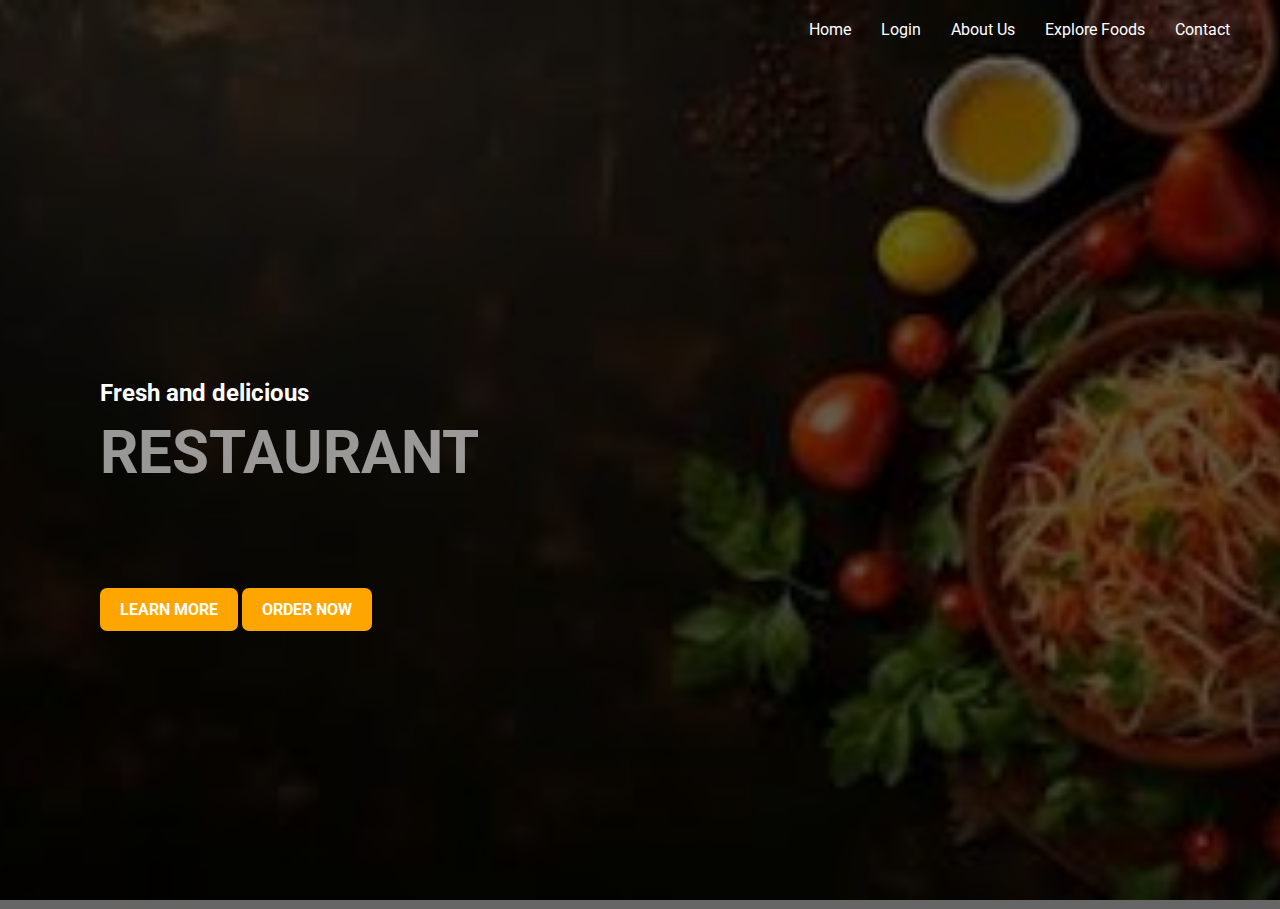
<file: index.html>
<!DOCTYPE html>
<html lang="en">
<head>
  <meta charset="UTF-8" />
  <meta name="viewport" content="width=device-width, initial-scale=1.0" />
  <title>Restaurant</title>
  <link rel="stylesheet" href="Home.css" />
  <link href="https://fonts.googleapis.com/css2?family=Playfair+Display:wght@600&family=Roboto&display=swap" rel="stylesheet">
  <script src="https://code.jquery.com/jquery-3.6.0.min.js"></script>
</head>
<body>
  <header>
    <nav class="navbar">
      <ul>
        <li><a href="index.html">Home</a></li>
        <li><a href="Login.html">Login</a></li>
        <li><a href="About Us.html">About Us</a></li>
        <li><a href="Explore Foods.html">Explore Foods</a></li>
        <li><a href="Contacts Us.html">Contact</a></li>
      </ul>
    </nav>
  </header>

  
  <section class="hero">
    <div class="hero-text">
      <h2><span class="highlight">Fresh and delicious</span></h2>
      <h1>RESTAURANT</h1>
      <p>Welcome to FUN TO FOOD Delicious Restaurant. The food here is fresh and delicious, and the price is favorable. You are welcome to taste it.</p>
      <a href="About Us.html" class="btn">LEARN MORE</a>
      <a href="Explore Foods.html" class="btn">ORDER NOW</a>
      
    </div>
  </section>
  <script>
  $(document).ready(function() {
    $('nav a[href^="#index.html"]').on('click', function(e) {
    e.preventDefault();
    const target = $($.attr(this, 'href'));
    if (target.length) {
      $('html, body').animate({ scrollTop: target.offset().top - 60 }, 800);
    }
  });

  // 2. Animate hero text on load
  $('.hero-text h2, .hero-text h1, .hero-text p').css({ opacity: 0, transform: 'translateY(30px)' })
    .each(function(i) {
      $(this).delay(400 * i).animate({ opacity: 1, transform: 'translateY(0)' }, 600);
    });

  // 3. Button hover style toggle
 /* $('.btn').hover(
    function() { $(this).css({ background: '#d39121', color: '#fff' }); },
    function() { $(this).css({ background: '', color: '' }); }
  );*/

  // 4. Navbar background toggle on scroll
  $(window).on('scroll', function() {
    if ($(this).scrollTop() > 100) {
      $('.navbar').addClass('scrolled');
    } else {
      $('.navbar').removeClass('scrolled');
    }
  });
});
</script>


<script src="https://cdn.jsdelivr.net/npm/bootstrap@5.3.7/dist/js/bootstrap.bundle.min.js" integrity="sha384-ndDqU0Gzau9qJ1lfW4pNLlhNTkCfHzAVBReH9diLvGRem5+R9g2FzA8ZGN954O5Q" crossorigin="anonymous"></script>
</body>
</html>
</file>
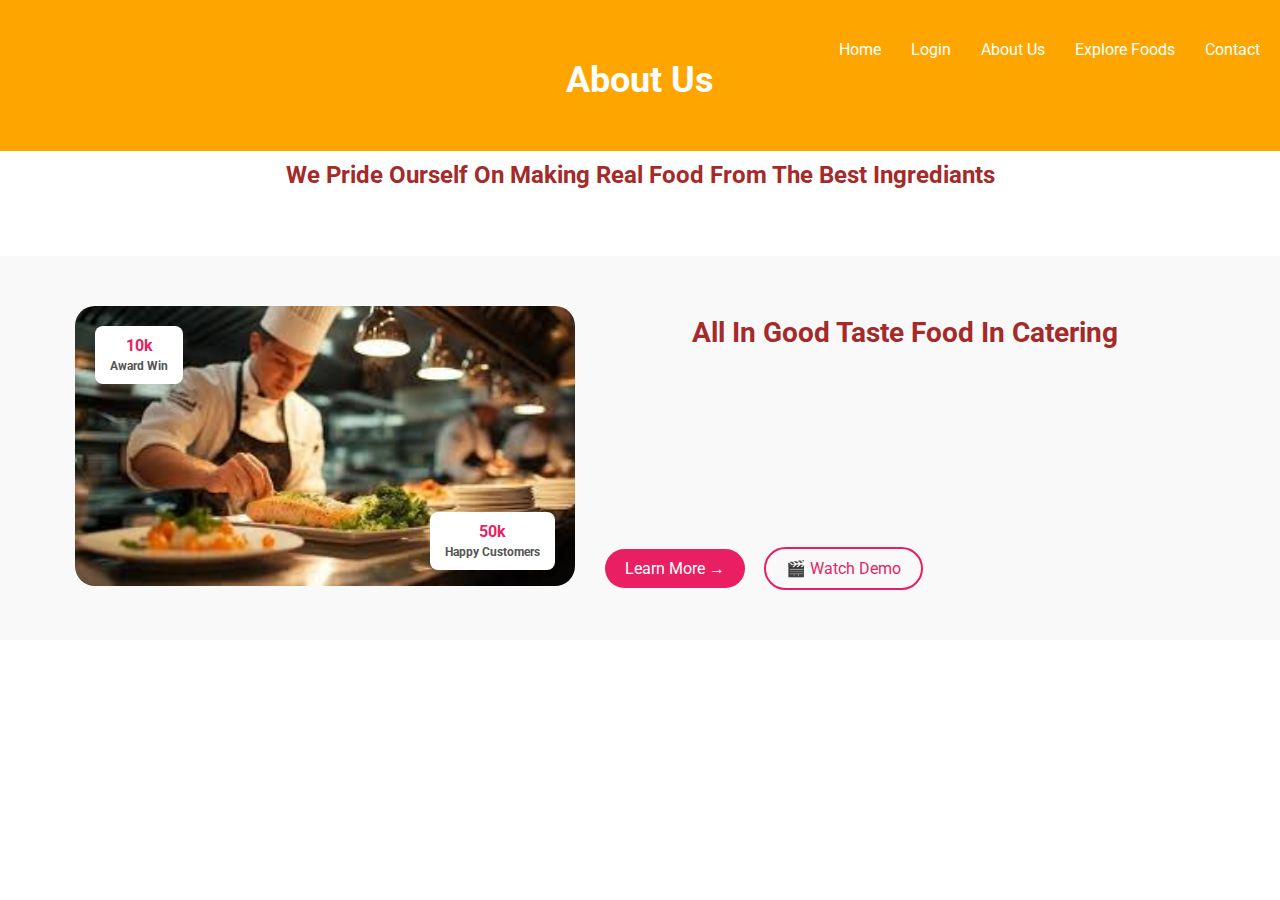
<file: About Us.html>
<!DOCTYPE html>
<html lang="en">
<head>
  <meta charset="UTF-8" />
  <meta name="viewport" content="width=device-width, initial-scale=1.0"/>
  <title>About Us</title>
  <link rel="stylesheet" href="About .css" />
  <link href="https://fonts.googleapis.com/css2?family=Roboto:wght@400;700&display=swap" rel="stylesheet"/>
</head>
<body>

   <section class="about-header">
    <nav class="navbar">
      <ul>
        <li><a href="index.html">Home</a></li>
        <li><a href="Login.html">Login</a></li>
        <li><a href="About Us.html">About Us</a></li>
        <li><a href="Explore Foods.html">Explore Foods</a></li>
        <li><a href="Contacts Us.html">Contact</a></li>
      </ul>
    </nav>
    <h1>About Us</h1>
    </section>
    
  
  <h2>We Pride Ourself On Making Real Food From The Best Ingrediants</h2>
        <p>At our restaurant, we believe that great food begins with great ingredients. That’s why we source only the freshest vegetables, the highest-quality meats, and authentic spices to create every dish. Our chefs are dedicated to preparing meals with love, care, and precision. We never use artificial additives or preservatives—just real, wholesome flavors you can taste in every bite.</p>
        

  <section class="about-content">
    <div class="image-container">
      <img src="about img.jpg" alt="Food Plate" />
      <div class="badge top-left">10k <br><span>Award Win</span></div>
      <div class="badge bottom-right">50k <br><span>Happy Customers</span></div>
    </div>

    

    <div class="text-container">
      <h2>All In Good Taste Food In Catering</h2>
      <p>From elegant events to casual gatherings, we provide catering that’s memorable and delicious. Whether it’s a wedding, corporate function, or birthday celebration, we make sure every bite leaves an impression.</p>
      <p>Awesome site on the top advertising & Courses website business online includes assembling site on the site consectetur adipiscing elit.</p>
      <div class="buttons">
        <a href="Explore Foods.html" class="btn learn">Learn More →</a>
        <a href="https://www.youtube.com/watch?v=LQYM-cWmHG0" class="btn demo">🎬 Watch Demo</a>
      </div>
    </div>
  </section>


<script src="https://cdn.jsdelivr.net/npm/bootstrap@5.3.7/dist/js/bootstrap.bundle.min.js" integrity="sha384-ndDqU0Gzau9qJ1lfW4pNLlhNTkCfHzAVBReH9diLvGRem5+R9g2FzA8ZGN954O5Q" crossorigin="anonymous"></script>
</body>  
</html>
</file>
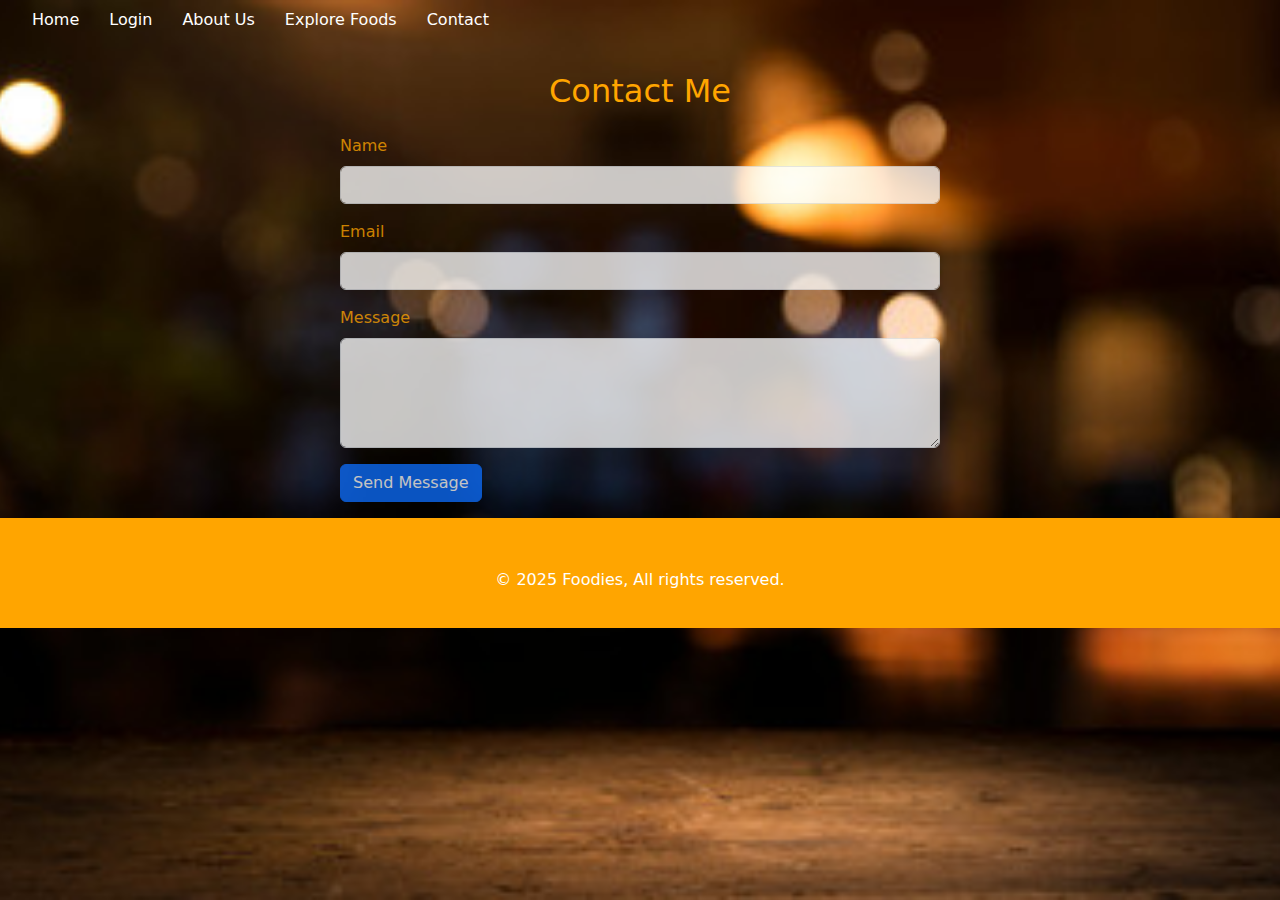
<file: Contacts Us.html>
<!DOCTYPE html>
<html lang="en">
<head>
  <meta charset="UTF-8" />
  <meta name="viewport" content="width=device-width, initial-scale=1.0" />
  <title>Contacts Us</title>
  <link rel="stylesheet" href="Contacts.css" />
  <link href="https://cdn.jsdelivr.net/npm/bootstrap@5.3.7/dist/css/bootstrap.min.css" rel="stylesheet" />
  
  <!-- jQuery CDN -->
  <script src="https://code.jquery.com/jquery-3.7.1.min.js"></script>
</head>
<body>

  <header>
    <nav class="navbar">
      <ul>
        <li><a href="index.html">Home</a></li>
        <li><a href="Login.html">Login</a></li>
        <li><a href="About Us.html">About Us</a></li>
        <li><a href="Explore Foods.html">Explore Foods</a></li>
        <li><a href="Contacts Us.html">Contact</a></li>
      </ul>
    </nav>
  </header>

  <section id="Contact" class="py-3">
    <div class="container">
      <h2 class="text-center mb-4">Contact Me</h2>
      <form id="contactForm" class="mx-auto" style="max-width: 600px;">
        <div class="mb-3">
          <label for="name" class="form-label">Name</label>
          <input type="text" class="form-control" id="name" required />
        </div>
        <div class="mb-3">
          <label for="email" class="form-label">Email</label>
          <input type="email" class="form-control" id="email" required />
        </div>
        <div class="mb-3">
          <label for="message" class="form-label">Message</label>
          <textarea class="form-control" id="message" rows="4" required></textarea>
        </div>
        <button type="submit" class="btn btn-primary">Send Message</button>
        <p id="responseMessage" class="mt-3 text-success fw-bold text-center" style="display: none;">Message Sent Successfully!</p>
      </form>
    </div>
  </section>

  <footer class="text-center">
    <p>&copy; 2025 Foodies, All rights reserved.</p>
  </footer>

  <!-- Bootstrap JS -->
  <script src="https://cdn.jsdelivr.net/npm/bootstrap@5.3.7/dist/js/bootstrap.bundle.min.js"></script>

  <!-- jQuery + Custom JS -->
  <script>
  $(document).ready(function () {

    // Fade in form animation
    $('#contactForm').hide().fadeIn(1000);

    // Form submit event
    $('#contactForm').on('submit', function (e) {
      e.preventDefault(); // Stop default form submission

      const name = $('#name').val().trim();
      const email = $('#email').val().trim();
      const message = $('#message').val().trim();

      // Email pattern for basic validation
      const emailPattern = /^[^\s@]+@[^\s@]+\.[^\s@]+$/;

      // Validation checks
      if (name.length < 3) {
        alert("Please enter a name with at least 3 characters.");
        return;
      }

      if (!emailPattern.test(email)) {
        alert("Please enter a valid email address (example@example.com).");
        return;
      }

      if (message === "") {
        alert("Please enter your message.");
        return;
      }

      // If all validations pass
      $('#responseMessage').fadeIn().delay(2000).fadeOut();
      $('#contactForm')[0].reset();
    });

    // Smooth scrolling for anchor links
    $("a").on('click', function (e) {
      if (this.hash !== "") {
        e.preventDefault();
        const hash = this.hash;
        $('html, body').animate({
          scrollTop: $(hash).offset()?.top
        }, 800);
      }
    });
  });
</script>

</body>
</html>
</file>
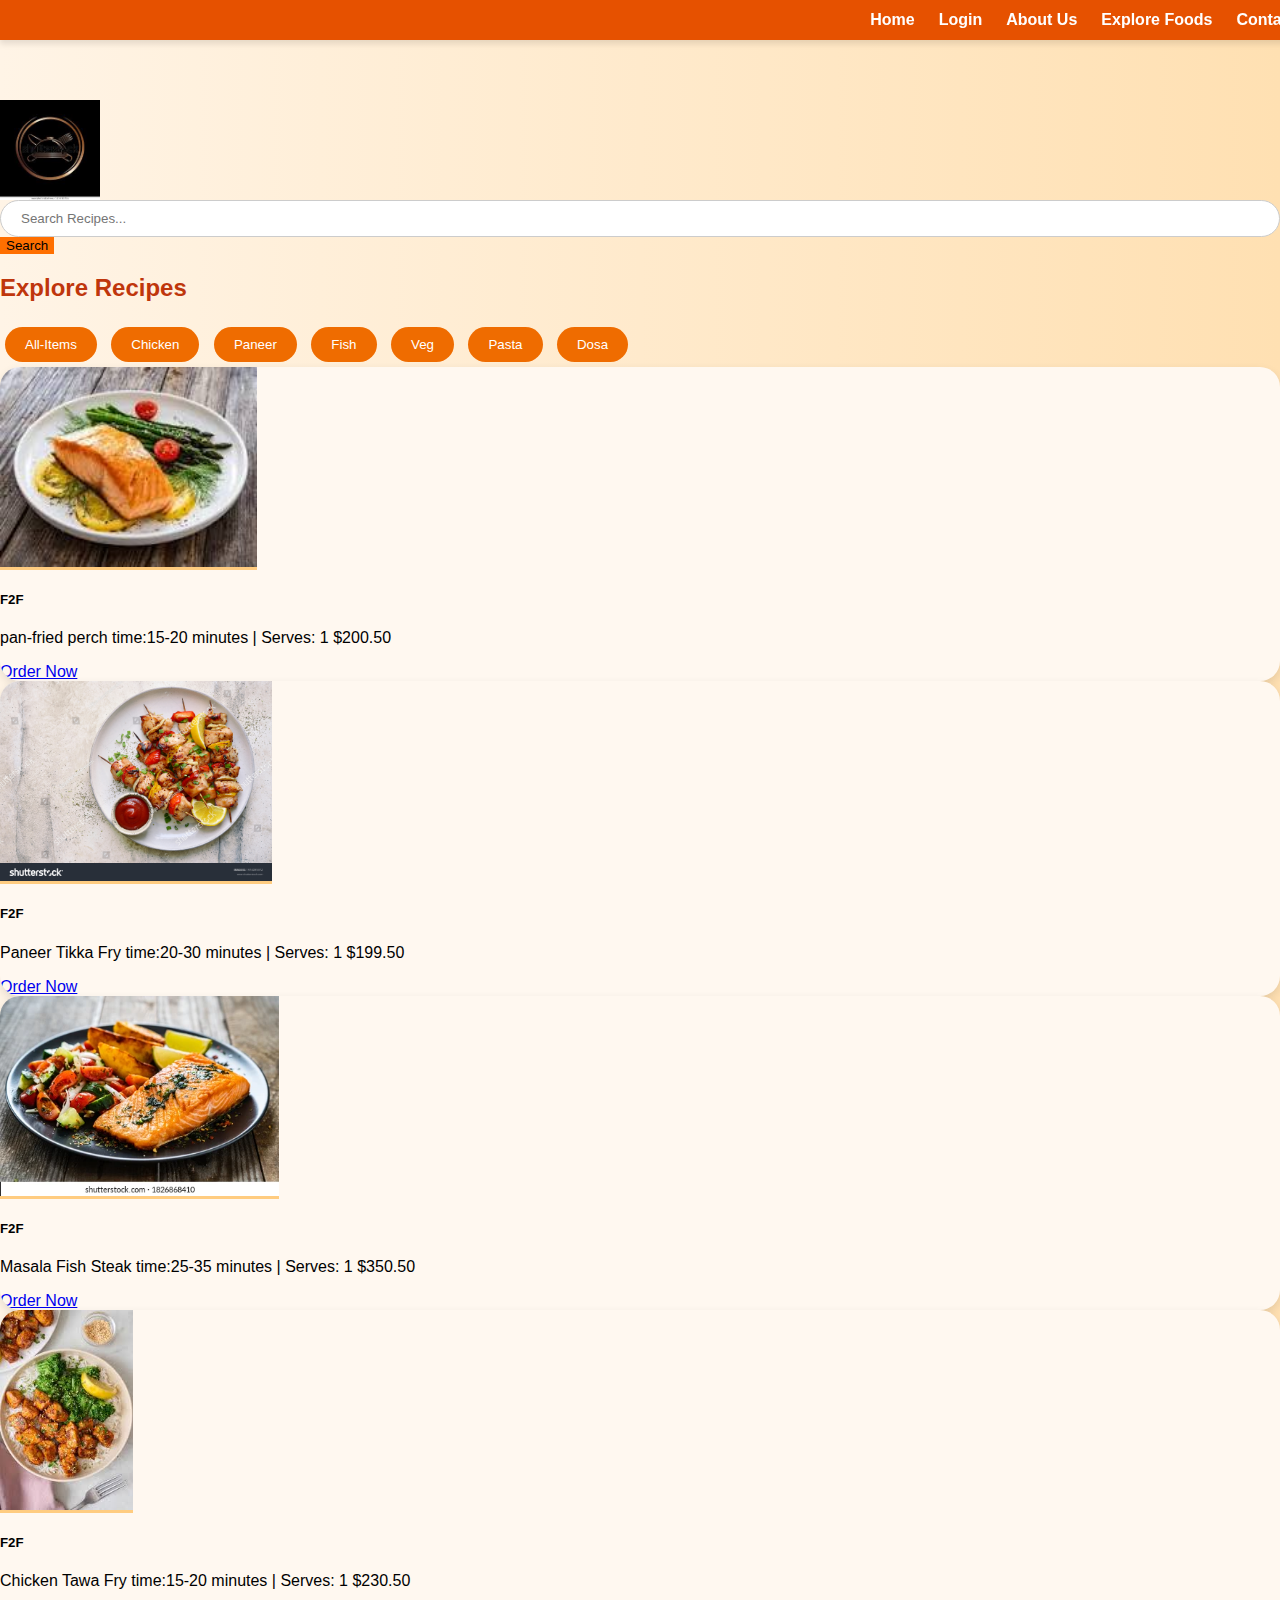
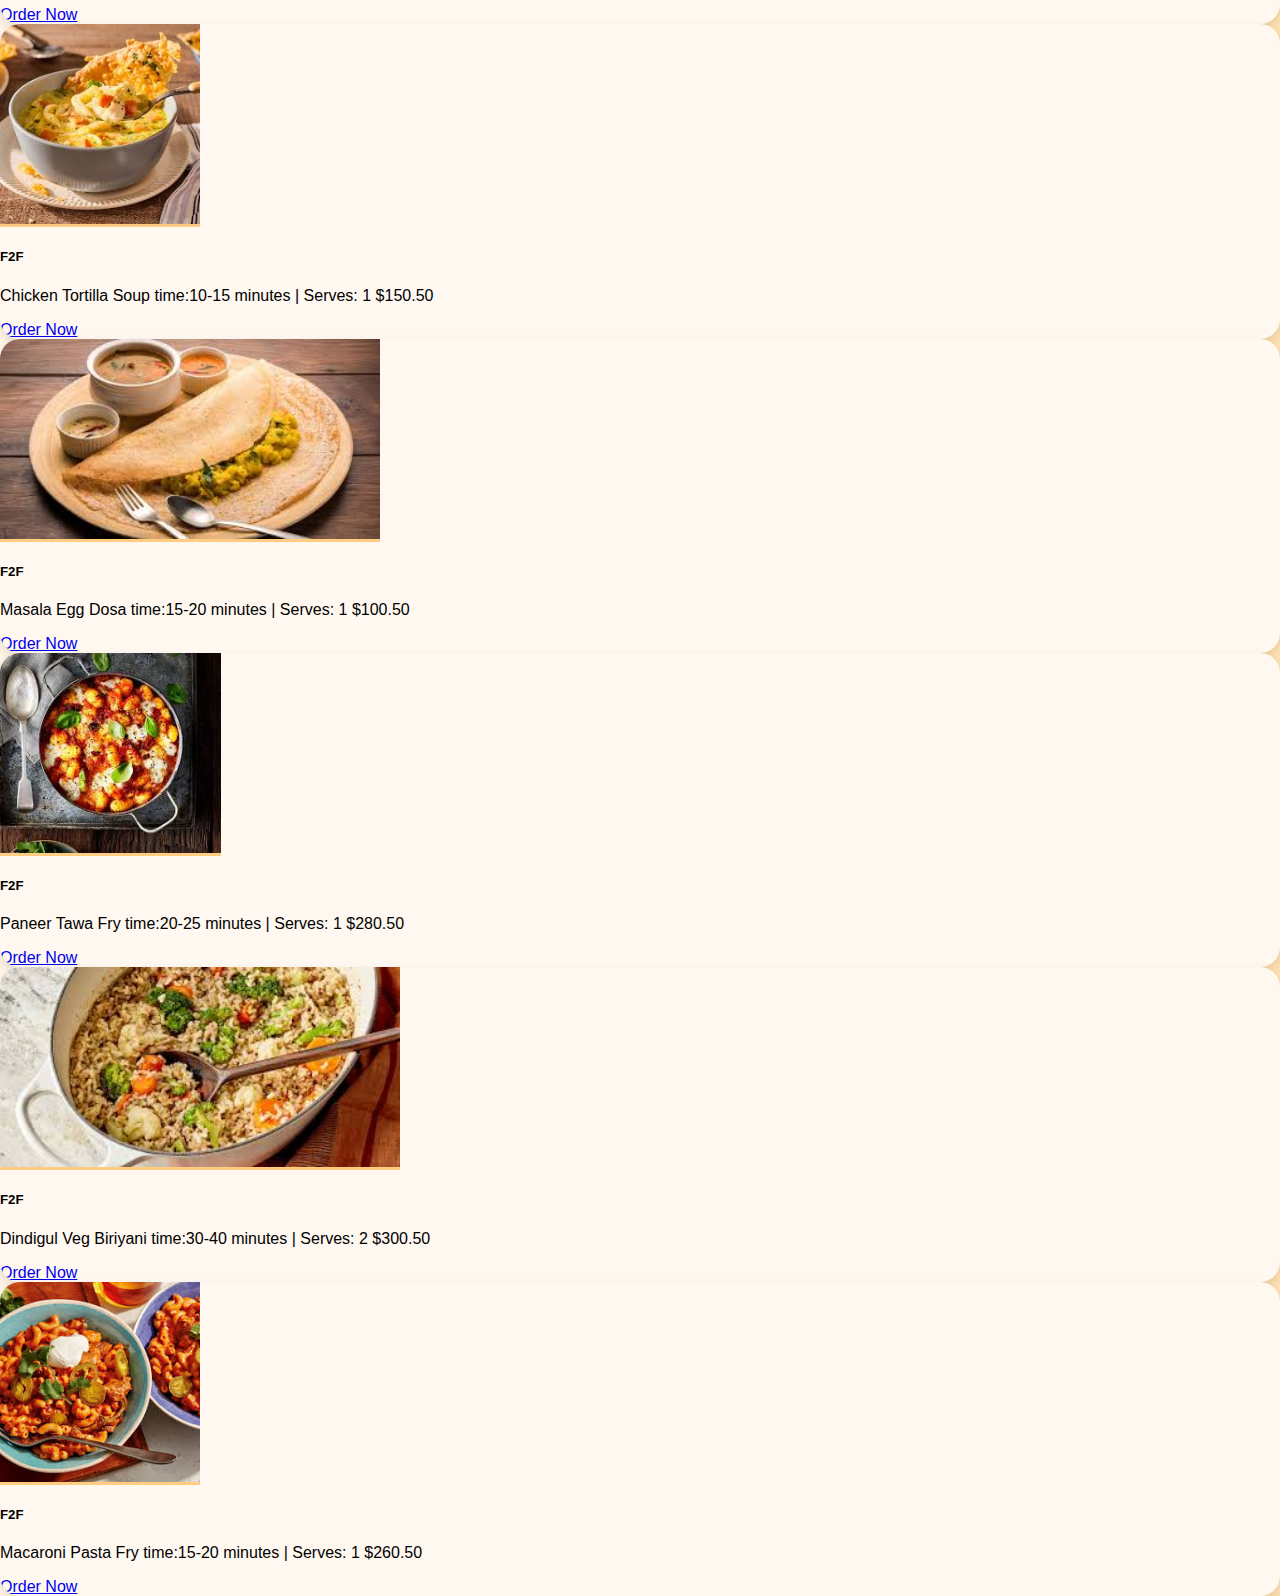
<file: Explore Foods.html>
<html lang="en">
<head>
    <meta charset="UTF-8">
    <meta name="viewport" content="width=device-width, initial-scale=1.0">
    <title>Food Items</title>
    <link rel="stylesheet" href="foods.css">
    <link href="https://cdn.jsdelivr.net/npm/bootstrap@5.3.7/dist/css/bootstrap.min.css" rel="stylesheet" integrity="sha384-LN+7fdVzj6u52u30Kp6M/trliBMCMKTyK833zpbD+pXdCLuTusPj697FH4R/5mcr" crossorigin="anonymous">
</head>
</head>
<body>

<header>
  <nav class="navbar">
    <ul>
      <li><a href="index.html">Home</a></li>
      <li><a href="Login.html">Login</a></li>
      <li><a href="About Us.html">About Us</a></li>
      <li><a href="Explore Foods.html">Explore Foods</a></li>
      <li><a href="Contacts Us.html">Contact</a></li>
    </ul>
  </nav>
</header>

<div class="container py-3 d-flex justify-content-between align-items-center">
  <img src="food logo.jpg" alt="Logo" width="100" height="100">
  <input type="text" id="searchInput" class="search-bar mx-3" placeholder="Search Recipes...">
  <button class="btn btn-primary nav-btn" onclick="searchRecipes()">Search</button>
</div>

<div class="text-center mt-4">
  <h2>Explore Recipes</h2>
</div>

<div class="container text-center mb-4">
  <button class="tab-btn" onclick="filterItems('all')">All-Items</button>
  <button class="tab-btn" onclick="filterItems('chicken')">Chicken</button>
  <button class="tab-btn" onclick="filterItems('paneer')">Paneer</button>
  <button class="tab-btn" onclick="filterItems('fish')">Fish</button>
  <button class="tab-btn" onclick="filterItems('veg')">Veg</button>
  <button class="tab-btn" onclick="filterItems('pasta')">Pasta</button>
  <button class="tab-btn" onclick="filterItems('dosa')">Dosa</button>

</div>

<div class="container">
  <div class="row g-4" id="cardContainer">
    <!-- REPEATABLE CARD COMPONENT -->
    <div class="col-md-4" data-name="pan-fried perch" data-category="fish">
      <div class="card">
        <img src="food 1.jpg" class="card-img-top" alt="Pan-fried perch">
        <div class="card-body">
          <h5 class="card-title">F2F</h5>
          <p class="card-text">pan-fried perch time:15-20 minutes | Serves: 1 $200.50</p>
          <a href="fish food.html" class="btn btn-primary">Order Now</a>
        </div>
      </div>
    </div>

    <div class="col-md-4" data-name="Paneer Tikka Fry" data-category="paneer">
      <div class="card">
        <img src="food2.jpg" class="card-img-top" alt="Paneer Tikka Fry">
        <div class="card-body">
          <h5 class="card-title">F2F</h5>
          <p class="card-text">Paneer Tikka Fry time:20-30 minutes | Serves: 1 $199.50</p>
          <a href="paneer.html" class="btn btn-primary">Order Now</a>
        </div>
      </div>
    </div>

    <div class="col-md-4" data-name="Masala Fish Steak" data-category="fish">
      <div class="card">
        <img src="food3.webp" class="card-img-top" alt="Masala Fish Steak">
        <div class="card-body">
          <h5 class="card-title">F2F</h5>
          <p class="card-text">Masala Fish Steak time:25-35 minutes | Serves: 1 $350.50</p>
          <a href="Masala Fish.html" class="btn btn-primary">Order Now</a>
        </div>
      </div>
    </div>

    <div class="col-md-4" data-name="Chicken Tawa Fry" data-category="chicken">
      <div class="card">
        <img src="food5.jpg" class="card-img-top" alt="Chicken Tawa Fry">
        <div class="card-body">
          <h5 class="card-title">F2F</h5>
          <p class="card-text">Chicken Tawa Fry time:15-20 minutes | Serves: 1 $230.50</p>
          <a href="#" class="btn btn-primary">Order Now</a>
        </div>
      </div>
    </div>

    <div class="col-md-4" data-name="Chicken Tortilla Soup" data-category="chicken">
      <div class="card">
        <img src="food7.jpg" class="card-img-top" alt="Chicken Tortilla Soup">
        <div class="card-body">
          <h5 class="card-title">F2F</h5>
          <p class="card-text">Chicken Tortilla Soup time:10-15 minutes | Serves: 1 $150.50</p>
          <a href="#" class="btn btn-primary">Order Now</a>
        </div>
      </div>
    </div>

    <div class="col-md-4" data-name="Masala Egg Dosa" data-category="dosa">
      <div class="card">
        <img src="food6.jpg" class="card-img-top" alt="Masala Egg Dosa">
        <div class="card-body">
          <h5 class="card-title">F2F</h5>
          <p class="card-text">Masala Egg Dosa time:15-20 minutes | Serves: 1 $100.50</p>
          <a href="#" class="btn btn-primary">Order Now</a>
        </div>
      </div>
    </div>

    <div class="col-md-4" data-name="Paneer Tawa Fry" data-category="paneer">
      <div class="card">
        <img src="food4.jpg" class="card-img-top" alt="Paneer Tawa Fry">
        <div class="card-body">
          <h5 class="card-title">F2F</h5>
          <p class="card-text">Paneer Tawa Fry time:20-25 minutes | Serves: 1 $280.50</p>
          <a href="#" class="btn btn-primary">Order Now</a>
        </div>
      </div>
    </div>

    <div class="col-md-4" data-name="Dindigul veg Biriyani" data-category="veg">
      <div class="card">
        <img src="food8.jpg" class="card-img-top" alt="Dindigul veg Biriyani">
        <div class="card-body">
          <h5 class="card-title">F2F</h5>
          <p class="card-text">Dindigul Veg Biriyani time:30-40 minutes | Serves: 2 $300.50</p>
          <a href="#" class="btn btn-primary">Order Now</a>
        </div>
      </div>
    </div>

    <div class="col-md-4" data-name="Macaroni Pasta Fry" data-category="pasta">
      <div class="card">
        <img src="food9.jpg" class="card-img-top" alt="Macaroni Pasta Fry">
        <div class="card-body">
          <h5 class="card-title">F2F</h5>
          <p class="card-text">Macaroni Pasta Fry time:15-20 minutes | Serves: 1 $260.50</p>
          <a href="#" class="btn btn-primary">Order Now</a>
        </div>
      </div>
    </div>
  </div>
</div>

<!-- Scripts -->
<script>
  function searchRecipes() {
    const value = document.getElementById("searchInput").value.toLowerCase();
    const cards = document.querySelectorAll("#cardContainer .col-md-4");
    cards.forEach(card => {
      const name = card.getAttribute("data-name").toLowerCase();
      card.style.display = name.includes(value) ? "block" : "none";
    });
  }

  function filterItems(category) {
    const cards = document.querySelectorAll("#cardContainer .col-md-4");
    cards.forEach(card => {
      const cat = card.getAttribute("data-category").toLowerCase();
      card.style.display = category === 'all' || cat === category ? "block" : "none";
    });
  }
</script>

<script src="https://cdn.jsdelivr.net/npm/bootstrap@5.3.7/dist/js/bootstrap.bundle.min.js"></script>
</body>
</html>
</file>
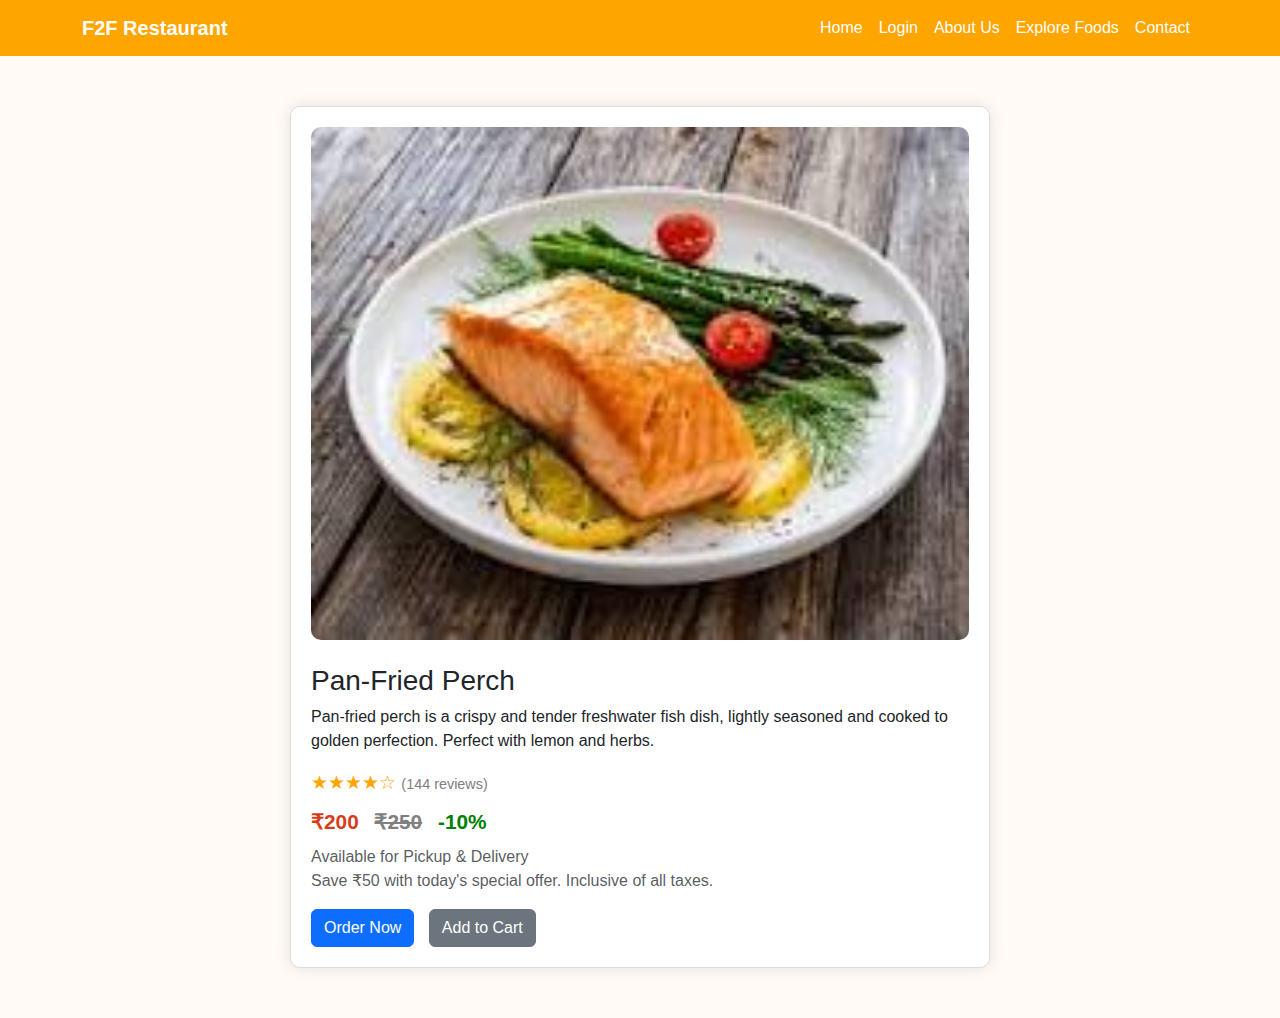
<file: fish food.html>
<!DOCTYPE html>
<html lang="en">
<head>
  <meta charset="UTF-8">
  <meta name="viewport" content="width=device-width, initial-scale=1.0">
  <title>Pan-Fried Perch</title>
  <link href="https://cdn.jsdelivr.net/npm/bootstrap@5.3.3/dist/css/bootstrap.min.css" rel="stylesheet">
  <style>
    body {
      font-family: Arial, sans-serif;
      background-color: #fffaf5;
    }

    .navbar {
      background-color: orange;
    }

    .navbar-nav .nav-link {
      color: white !important;
      font-weight: 500;
    }

    .navbar-toggler {
      border-color: white;
    }

    .navbar-toggler-icon {
      background-color: white;
      border-radius: 2px;
    }

    .food-card {
      max-width: 700px;
      margin: 50px auto;
      border: 1px solid #ddd;
      padding: 20px;
      border-radius: 10px;
      box-shadow: 0 0 15px rgba(0,0,0,0.1);
      background: white;
      transition: transform 0.3s ease, box-shadow 0.3s ease;
    }

    .food-card:hover {
      transform: scale(1.02);
      box-shadow: 0 5px 25px rgba(0,0,0,0.15);
    }

    .food-image {
      width: 100%;
      height: auto;
      border-radius: 10px;
    }

    .price {
      font-size: 1.3rem;
      color: #d63c20;
      font-weight: bold;
    }

    .old-price {
      text-decoration: line-through;
      color: grey;
      margin-left: 10px;
    }

    .discount {
      color: green;
      font-weight: bold;
      margin-left: 10px;
    }

    .star-rating {
      color: orange;
      font-size: 1.2rem;
    }

    .review-count {
      color: gray;
      font-size: 0.9rem;
    }

    .btn {
      margin-right: 10px;
    }

    .btn-primary:hover {
      background-color: red;
      color: black;
      border: none;
    }
  </style>
</head>
<body>

  <!-- Navbar -->
  <nav class="navbar navbar-expand-lg">
    <div class="container">
      <a class="navbar-brand text-white fw-bold" href="#">F2F Restaurant</a>
      <button class="navbar-toggler" type="button" data-bs-toggle="collapse" data-bs-target="#navbarNav">
        <span class="navbar-toggler-icon"></span>
      </button>
      <div class="collapse navbar-collapse" id="navbarNav">
        <ul class="navbar-nav ms-auto">
          <li class="nav-item"><a class="nav-link" href="index.html">Home</a></li>
          <li class="nav-item"><a class="nav-link" href="Login.html">Login</a></li>
          <li class="nav-item"><a class="nav-link" href="About Us.html">About Us</a></li>
          <li class="nav-item"><a class="nav-link" href="Explore Foods.html">Explore Foods</a></li>
          <li class="nav-item"><a class="nav-link" href="Contacts Us.html">Contact</a></li>
        </ul>
      </div>
    </div>
  </nav>

  <!-- Food Card -->
  <div class="container food-card">
    <img src="food 1.jpg" alt="Pan-Fried Perch" class="food-image">

    <h3 class="mt-4">Pan-Fried Perch</h3>
    <p>Pan-fried perch is a crispy and tender freshwater fish dish, lightly seasoned and cooked to golden perfection. Perfect with lemon and herbs.</p>

    <div class="star-rating">
      ★★★★☆ <span class="review-count">(144 reviews)</span>
    </div>

    <div class="price mt-2">
      ₹200 
      <span class="old-price">₹250</span>
      <span class="discount">-10%</span>
    </div>

    <p class="mt-2 mb-3 text-muted">
      Available for Pickup & Delivery<br>
      Save ₹50 with today's special offer. Inclusive of all taxes.
    </p>

    <button type="button" class="btn btn-primary">Order Now</button>
    <button type="button" class="btn btn-secondary">Add to Cart</button>
  </div>

  <!-- Scripts -->
  <script src="https://code.jquery.com/jquery-3.6.0.min.js"></script>
  <script src="https://cdn.jsdelivr.net/npm/bootstrap@5.3.3/dist/js/bootstrap.bundle.min.js"></script>
  <script>
    $(document).ready(function(){
      $('.btn-primary').on('click', function(){
        alert('Your order has been placed! Thank you for choosing F2F Restaurant.');
      });
      $('.btn-secondary').on('click', function(){
        alert('Item added to your cart!');
      });
    });
  </script>

</body>
</html>
</file>
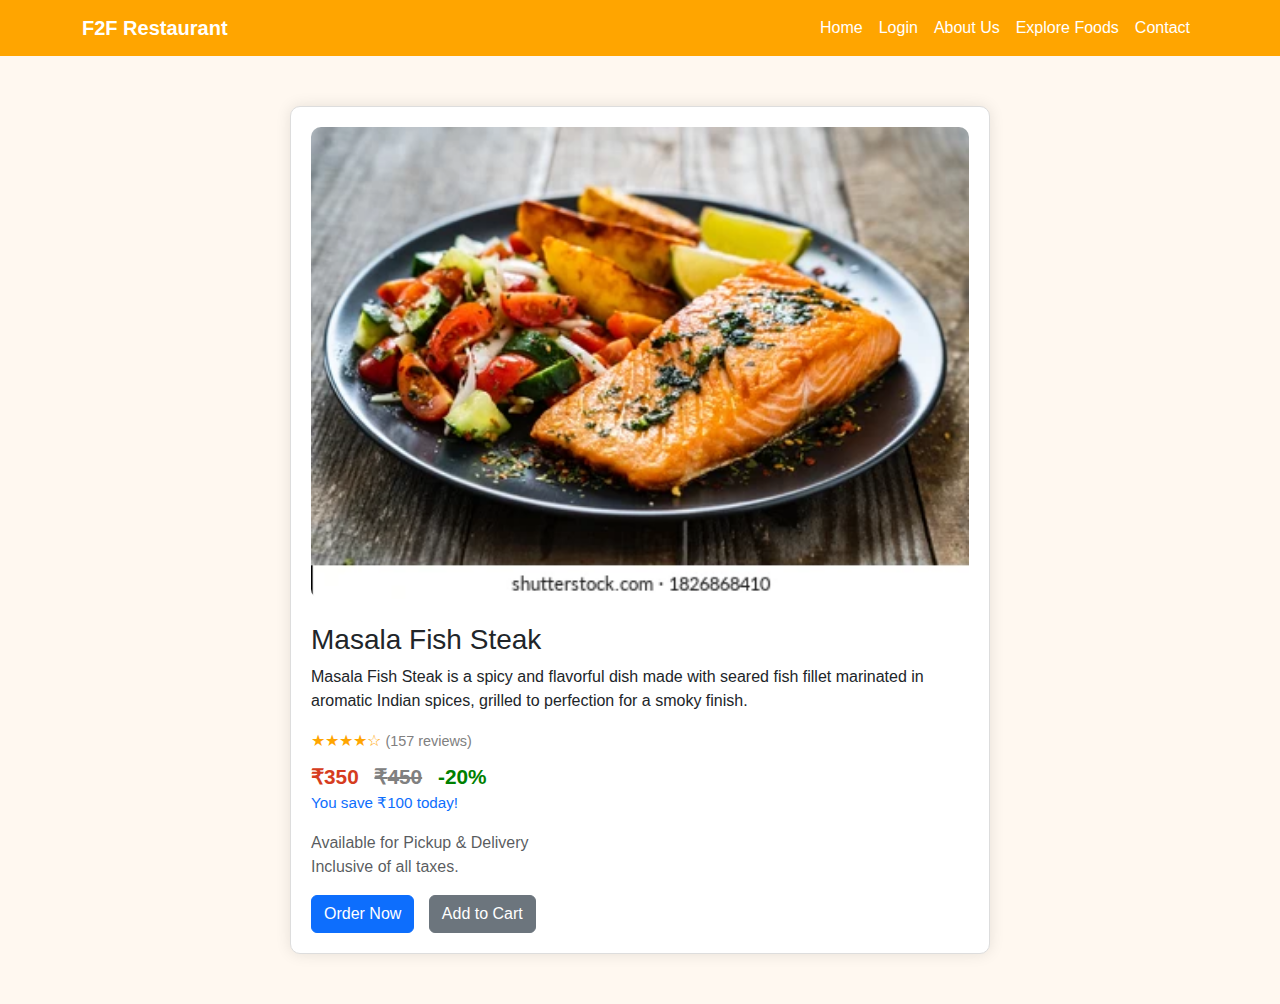
<file: Masala Fish.html>
<!DOCTYPE html>
<html lang="en">
<head>
  <meta charset="UTF-8">
  <title>Masala Fish</title>
  <link href="https://cdn.jsdelivr.net/npm/bootstrap@5.3.3/dist/css/bootstrap.min.css" rel="stylesheet">
  <style>
    body {
      font-family: Arial, sans-serif;
      background-color: #fff8f0;
    }

    .navbar {
      background-color: orange;
    }

    .navbar-nav .nav-link {
      color: white !important;
      font-weight: 500;
    }

    .food-card {
      max-width: 700px;
      margin: 50px auto;
      border: 1px solid #ddd;
      padding: 20px;
      border-radius: 10px;
      background-color: white;
      box-shadow: 0 0 15px rgba(0,0,0,0.1);
      transition: transform 0.3s ease, box-shadow 0.3s ease;
    }
    .food-card:hover {
      transform: translateY(-5px);
      box-shadow: 0 4px 20px rgba(0,0,0,0.15);
    }

    .food-image {
      width: 100%;
      height: auto;
      border-radius: 10px;
    }

    .price {
      font-size: 1.3rem;
      color: #d63c20;
      font-weight: bold;
    }

    .old-price {
      text-decoration: line-through;
      color: grey;
      margin-left: 10px;
    }

    .discount {
      color: green;
      font-weight: bold;
      margin-left: 10px;
    }

    .star-rating {
      color: orange;
      font-size: 1rem;
    }

    .review-count {
      color: gray;
      font-size: 0.9rem;
    }

    .btn {
      margin-right: 10px;
      transition: background-color 0.3s ease, color 0.3s ease;
    }
    .btn:hover {
      background-color: red;
      color: white;
    }

    .savings {
      font-size: 0.95rem;
      color: #0d6efd;
      font-weight: 500;
    }
  </style>
</head>
<body>

  <!-- Navbar -->
  <nav class="navbar navbar-expand-lg">
    <div class="container">
      <a class="navbar-brand text-white fw-bold" href="#">F2F Restaurant</a>
      <button class="navbar-toggler bg-light" type="button" data-bs-toggle="collapse" data-bs-target="#navbarNav">
        <span class="navbar-toggler-icon"></span>
      </button>
      <div class="collapse navbar-collapse" id="navbarNav">
        <ul class="navbar-nav ms-auto">
          <li class="nav-item"><a class="nav-link" href="index.html">Home</a></li>
          <li class="nav-item"><a class="nav-link" href="Login.html">Login</a></li>
          <li class="nav-item"><a class="nav-link" href="About Us.html">About Us</a></li>
          <li class="nav-item"><a class="nav-link" href="Explore Foods.html">Explore Foods</a></li>
          <li class="nav-item"><a class="nav-link" href="Contacts Us.html">Contact</a></li>
        </ul>
      </div>
    </div>
  </nav>

  <!-- Food Card -->
  <div class="container food-card">
    <img src="food3.webp" alt="Masala Fish Steak" class="food-image">

    <h3 class="mt-4">Masala Fish Steak</h3>
    <p>Masala Fish Steak is a spicy and flavorful dish made with seared fish fillet marinated in aromatic Indian spices, grilled to perfection for a smoky finish.</p>

    <div class="star-rating">
      ★★★★☆ <span class="review-count">(157 reviews)</span>
    </div>

    <div class="price mt-2">
      ₹<span id="newPrice">350</span>
      <span class="old-price">₹<span id="oldPrice">450</span></span>
      <span class="discount">-20%</span>
    </div>
    <p class="savings" id="savingsText"></p>

    <p class="mt-2 mb-3 text-muted">
      Available for Pickup & Delivery<br>
      Inclusive of all taxes.
    </p>

    <button type="button" class="btn btn-primary">Order Now</button>
    <button type="button" class="btn btn-secondary">Add to Cart</button>
  </div>

  <script src="https://code.jquery.com/jquery-3.6.0.min.js"></script>
  <script src="https://cdn.jsdelivr.net/npm/bootstrap@5.3.3/dist/js/bootstrap.bundle.min.js"></script>
  <script>
    $(document).ready(function(){
      // Show savings automatically
      let oldPrice = parseInt($("#oldPrice").text());
      let newPrice = parseInt($("#newPrice").text());
      let savings = oldPrice - newPrice;
      $("#savingsText").text(`You save ₹${savings} today!`);

      // Order button
      $('.btn-primary').on('click', function(){
        alert('Your order has been placed! Thank you!');
      });

      // Add to cart button
      $('.btn-secondary').on('click', function(){
        alert('Item added to cart!');
      });
    });
  </script>
</body>
</html>
</file>
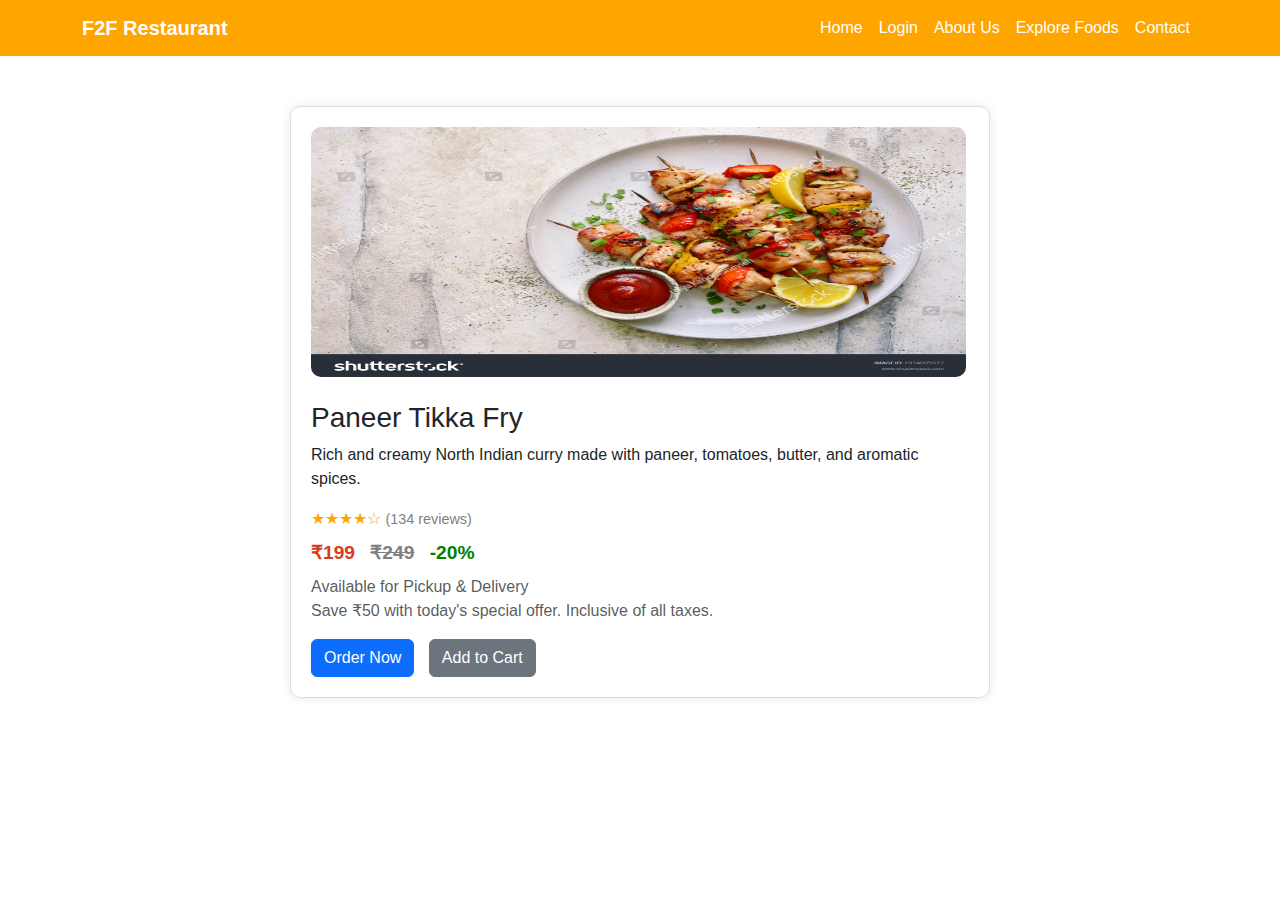
<file: paneer (1).html>
<!DOCTYPE html>
<html lang="en">
<head>
  <meta charset="UTF-8">
  <title>Food Item - Paneer Tikka Fry</title>
  <link href="https://cdn.jsdelivr.net/npm/bootstrap@5.3.3/dist/css/bootstrap.min.css" rel="stylesheet">
  <style>
    body {
      font-family: Arial, sans-serif;
    }

    .navbar {
      background-color: orange;
      
    }

    .navbar-nav .nav-link {
      color: white !important;
      font-weight:50px;
      
    }

    .food-card {
      max-width: 700px;
      margin: 50px auto;
      border: 1px solid #ddd;
      padding: 20px;
      border-radius: 10px;
      box-shadow: 0 0 10px rgba(0,0,0,0.1);
    }

    .food-image {
      width: 655px;
      height: 250px;
      border-radius: 10px;
      ;
    }

    .price {
      font-size: 1.2rem;
      color: #d63c20;
      font-weight: bold;
    }

    .old-price {
      text-decoration: line-through;
      color: grey;
      margin-left: 10px;
    }

    .discount {
      color: green;
      font-weight: bold;
      margin-left: 10px;
    }

    .star-rating {
      color: orange;
      font-size: 1rem;
    }

    .review-count {
      color: gray;
      font-size: 0.9rem;
    }

    .btn {
      margin-right: 10px;
    }
    .btn:hover{
        background-color: red;
        color: black;
    }
  </style>
</head>
<body>

  
  <nav class="navbar navbar-expand-lg">
    <div class="container">
      <a class="navbar-brand text-white fw-bold" href="#"> F2F Restaurant</a>
      <div class="collapse navbar-collapse">
        <ul class="navbar-nav ms-auto">
          <li class="nav-item"><a class="nav-link" href="index.html">Home</a></li>
          <li class="nav-item"><a class="nav-link" href="Login.html">Login</a></li>
          <li class="nav-item"><a class="nav-link" href="About Us.html">About Us</a></li>
          <li class="nav-item"><a class="nav-link" href="Explore Foods.html">Explore Foods</a></li>
          <li class="nav-item"><a class="nav-link" href="Contacts Us.html">Contact</a></li>
        </ul>
      </div>
    </div>
  </nav>

  
  <div class="container food-card">
    <img src="food2.jpg" alt="Paneer Tikka Fry" class="food-image">

    <h3 class="mt-4">Paneer Tikka Fry</h3>
    <p>Rich and creamy North Indian curry made with paneer, tomatoes, butter, and aromatic spices.</p>

    <div class="star-rating">
      ★★★★☆ <span class="review-count">(134 reviews)</span>
    </div>

    <div class="price mt-2">
      ₹199 
      <span class="old-price">₹249</span>
      <span class="discount">-20%</span>
    </div>

    <p class="mt-2 mb-3 text-muted">
      Available for Pickup & Delivery<br>
      Save ₹50 with today's special offer. Inclusive of all taxes.
    </p>

    <button type="button" class="btn btn-primary">Order Now</button>
    <button type="button" class="btn btn-secondary">Add to Cart</button>
  </div>
  <script src="https://code.jquery.com/jquery-3.6.0.min.js"></script>
<script>
$(document).ready(function(){
  $('.btn-primary').on('click', function(){
    alert('Your order has been placed! Thank you!');
  });
});
</script>


</body>
</html>
</file>
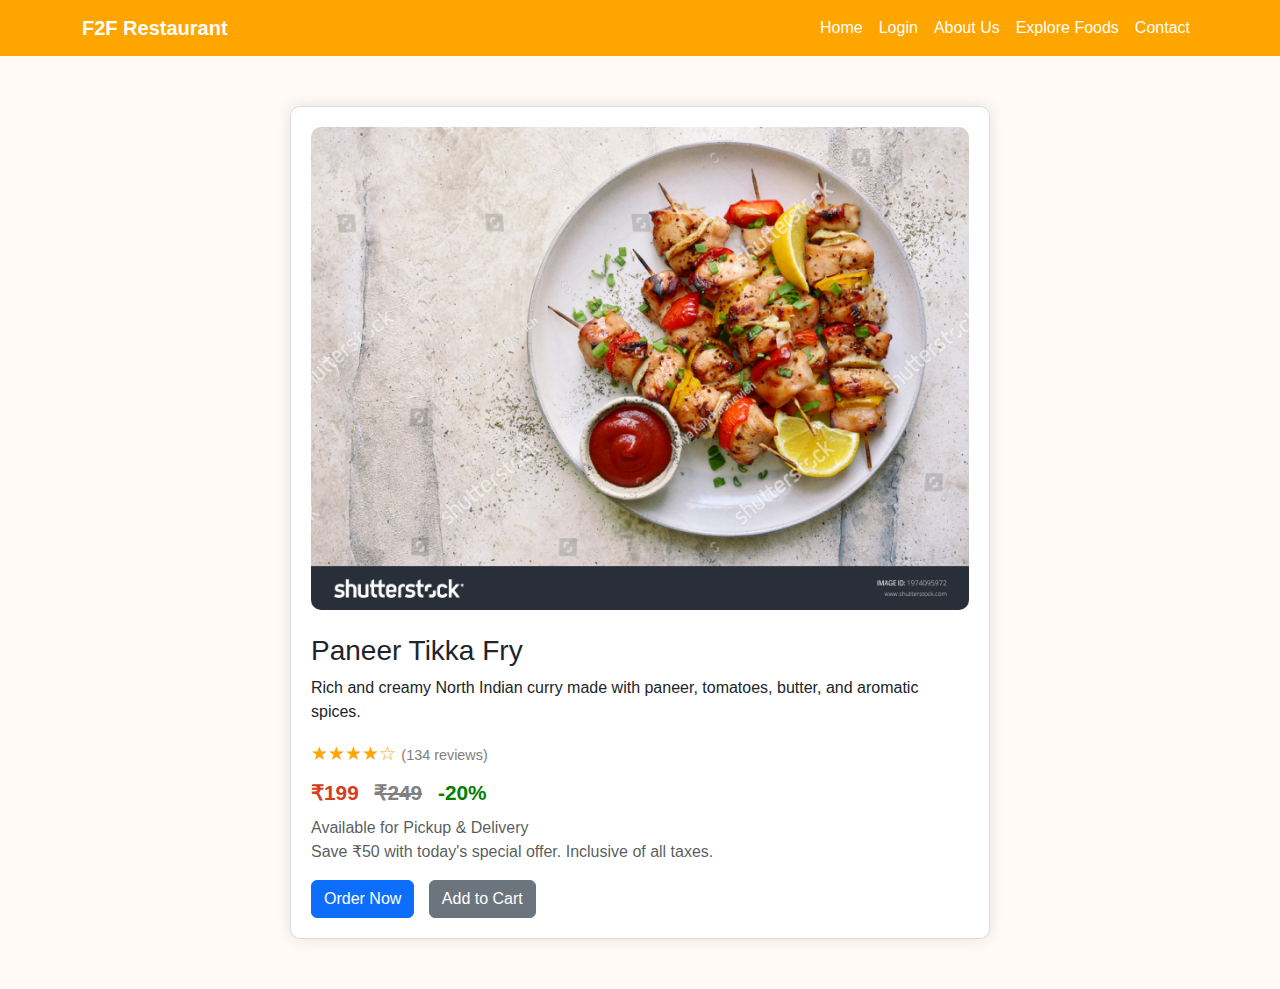
<file: paneer.html>
<!DOCTYPE html>
<html lang="en">
<head>
  <meta charset="UTF-8">
  <meta name="viewport" content="width=device-width, initial-scale=1.0">
  <title>Paneer Tikka Fry - F2F Restaurant</title>
  <link href="https://cdn.jsdelivr.net/npm/bootstrap@5.3.3/dist/css/bootstrap.min.css" rel="stylesheet">
  <style>
    body {
      font-family: Arial, sans-serif;
      background-color: #fffaf5;
    }

    .navbar {
      background-color: orange;
    }

    .navbar-nav .nav-link {
      color: white !important;
      font-weight: 500;
    }

    .navbar-toggler {
      border-color: white;
    }

    .navbar-toggler-icon {
      background-color: white;
      border-radius: 3px;
    }

    .food-card {
      max-width: 700px;
      margin: 50px auto;
      border: 1px solid #ddd;
      padding: 20px;
      border-radius: 10px;
      box-shadow: 0 0 15px rgba(0,0,0,0.1);
      background: white;
      transition: transform 0.3s ease, box-shadow 0.3s ease;
    }

    .food-card:hover {
      transform: scale(1.02);
      box-shadow: 0 5px 25px rgba(0,0,0,0.15);
    }

    .food-image {
      width: 100%;
      height: auto;
      border-radius: 10px;
    }

    .price {
      font-size: 1.3rem;
      color: #d63c20;
      font-weight: bold;
    }

    .old-price {
      text-decoration: line-through;
      color: grey;
      margin-left: 10px;
    }

    .discount {
      color: green;
      font-weight: bold;
      margin-left: 10px;
    }

    .star-rating {
      color: orange;
      font-size: 1.2rem;
    }

    .review-count {
      color: gray;
      font-size: 0.9rem;
    }

    .btn {
      margin-right: 10px;
    }

    .btn-primary:hover {
      background-color: red;
      color: black;
      border: none;
    }
  </style>
</head>
<body>

  <!-- Navbar -->
  <nav class="navbar navbar-expand-lg">
    <div class="container">
      <a class="navbar-brand text-white fw-bold" href="#">F2F Restaurant</a>
      <button class="navbar-toggler" type="button" data-bs-toggle="collapse" data-bs-target="#navbarNav">
        <span class="navbar-toggler-icon"></span>
      </button>
      <div class="collapse navbar-collapse" id="navbarNav">
        <ul class="navbar-nav ms-auto">
          <li class="nav-item"><a class="nav-link" href="index.html">Home</a></li>
          <li class="nav-item"><a class="nav-link" href="Login.html">Login</a></li>
          <li class="nav-item"><a class="nav-link" href="About Us.html">About Us</a></li>
          <li class="nav-item"><a class="nav-link" href="Explore Foods.html">Explore Foods</a></li>
          <li class="nav-item"><a class="nav-link" href="Contacts Us.html">Contact</a></li>
        </ul>
      </div>
    </div>
  </nav>

  <!-- Food Card -->
  <div class="container food-card">
    <img src="food2.jpg" alt="Paneer Tikka Fry" class="food-image">

    <h3 class="mt-4">Paneer Tikka Fry</h3>
    <p>Rich and creamy North Indian curry made with paneer, tomatoes, butter, and aromatic spices.</p>

    <div class="star-rating">
      ★★★★☆ <span class="review-count">(134 reviews)</span>
    </div>

    <div class="price mt-2">
      ₹199 
      <span class="old-price">₹249</span>
      <span class="discount">-20%</span>
    </div>

    <p class="mt-2 mb-3 text-muted">
      Available for Pickup & Delivery<br>
      Save ₹50 with today's special offer. Inclusive of all taxes.
    </p>

    <button type="button" class="btn btn-primary">Order Now</button>
    <button type="button" class="btn btn-secondary">Add to Cart</button>
  </div>

  <!-- Scripts -->
  <script src="https://code.jquery.com/jquery-3.6.0.min.js"></script>
  <script src="https://cdn.jsdelivr.net/npm/bootstrap@5.3.3/dist/js/bootstrap.bundle.min.js"></script>
  <script>
    $(document).ready(function(){
      $('.btn-primary').on('click', function(){
        alert('✅ Your order for Paneer Tikka Fry has been placed! Thank you!');
      });
      $('.btn-secondary').on('click', function(){
        alert('🛒 Paneer Tikka Fry has been added to your cart!');
      });
    });
  </script>

</body>
</html>
</file>
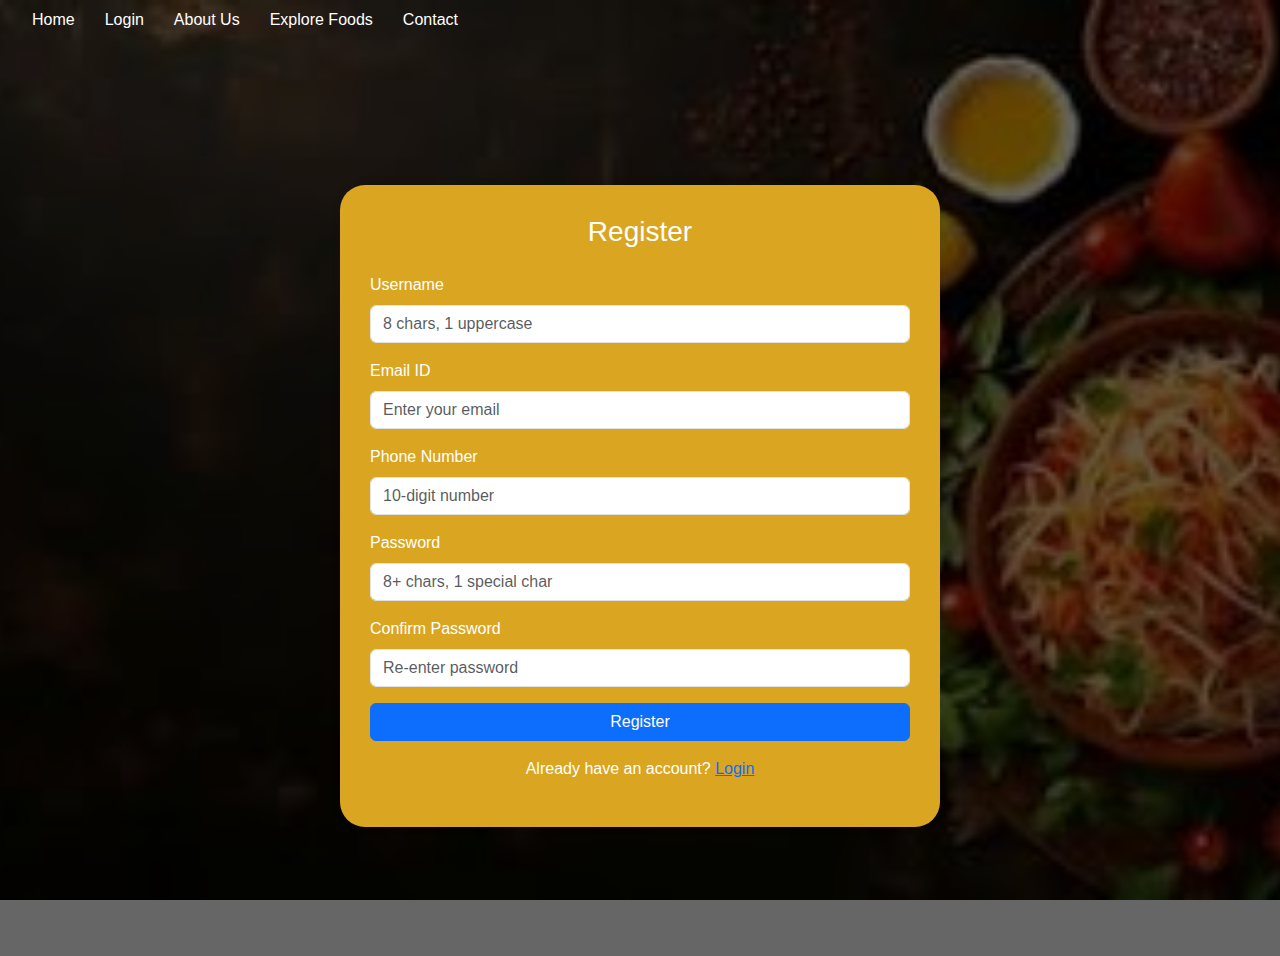
<file: Register.html>
<!DOCTYPE html>
<html lang="en">
<head>
  <meta charset="UTF-8">
  <meta name="viewport" content="width=device-width, initial-scale=1">
  <title>Register</title>
  <link rel="stylesheet" href="Register.css">
  <link href="https://cdn.jsdelivr.net/npm/bootstrap@5.3.3/dist/css/bootstrap.min.css" rel="stylesheet">
  <script src="https://code.jquery.com/jquery-3.6.0.min.js"></script>
</head>
<body>

  <header>
    <nav class="navbar">
      <ul>
        <li><a href="index.html">Home</a></li>
        <li><a href="Login.html">Login</a></li>
        <li><a href="About Us.html">About Us</a></li>
        <li><a href="Explore Foods.html">Explore Foods</a></li>
        <li><a href="Contacts Us.html">Contact</a></li>
      </ul>
    </nav>
  </header>

  <div class="container-fluid center-box">
    <div class="register-form">
      <h3 class="text-center mb-4">Register</h3>
      <form id="registerForm">

        <div class="mb-3">
          <label for="username" class="form-label">Username</label>
          <input type="text" class="form-control" id="username" placeholder="8 chars, 1 uppercase" required>
        </div>

        <div class="mb-3">
          <label for="email" class="form-label">Email ID</label>
          <input type="email" class="form-control" id="email" placeholder="Enter your email" required>
        </div>

        <div class="mb-3">
          <label for="phone" class="form-label">Phone Number</label>
          <input type="tel" class="form-control" id="phone" placeholder="10-digit number" required>
        </div>

        <div class="mb-3">
          <label for="password" class="form-label">Password</label>
          <input type="password" class="form-control" id="password" placeholder="8+ chars, 1 special char" required>
        </div>

        <div class="mb-3">
          <label for="confirm_password" class="form-label">Confirm Password</label>
          <input type="password" class="form-control" id="confirm_password" placeholder="Re-enter password" required>
        </div>

        <button type="submit" class="btn btn-primary w-100">Register</button>

        <p class="mt-3 text-center">
          Already have an account? <a href="Login.html">Login</a>
        </p>
      </form>
    </div>
  </div>

  <script>
    $(document).ready(function () {
      $('#registerForm').on('submit', function (e) {
        e.preventDefault();

        
        const username = $('#username').val().trim();
        const email = $('#email').val().trim();
        const phone = $('#phone').val().trim();
        const password = $('#password').val().trim();
        const confirmPassword = $('#confirm_password').val().trim();

      
        const usernameRegex = /^(?=.*[A-Z]).{8}$/;
        const emailRegex = /^[^\s@]+@[^\s@]+\.[^\s@]+$/;
        const phoneRegex = /^\d{10}$/;
        const passwordRegex = /^(?=.*[\W_]).{8,}$/

        if (!usernameRegex.test(username)) {
          alert('Username must be exactly 8 characters and include at least one uppercase letter.');
          return;
        }

        if (!emailRegex.test(email)) {
          alert('Please enter a valid email address.');
          return;
        }

        if (!phoneRegex.test(phone)) {
          alert('Phone number must be exactly 10 digits.');
          return;
        }

        if (!passwordRegex.test(password)) {
          alert('Password must be at least 8 characters and include at least one special character.');
          return;
        }

        if (password !== confirmPassword) {
          alert('Passwords do not match.');
          return;
        }

        alert('Registration successful!');
        
      });
    });
  </script>

</body>
</html>
</file>
<file: Home.css>
* {
  margin: 0;
  padding: 0;
  box-sizing: border-box;
  font-family: 'Roboto', sans-serif;
}

body {
  background: url(home\ bg.jpg) no-repeat center center/cover;
  color: white;
  height: 100vh;
}
.navbar {
  background: rgba(0, 0, 0, 0.6);
  padding: 20px 50px;
  display: flex;
  justify-content: right;
  
}

.navbar ul {
  list-style: none;
  display: flex;
  gap: 30px;
}

.navbar a {
  text-decoration:none;
  color: white;
  
}

.navbar a:hover {
  color: orange;
  text-decoration: none;
}
.hero {
  display: flex;
  justify-content: left;
  align-items: center;
  text-align: left;
  height: calc(100vh - 50px);
  padding: 0px 100px;
  background: rgba(0, 0, 0, 0.6);
}
.hero-text {
  max-width: 630px;
}

.hero h2 {
  font-family: 'Playfair Display, serif';
  font-size: 24px;
  margin-bottom: 10px;
}

.hero h1 {
  font-size: 60px;
  margin-bottom: 20px;
}

.hero p {
  font-size: 16px;
  margin-bottom: 70px;
  line-height: 1.6;
}

.btn {
  background-color: orange;
  color: white;
  padding: 12px 20px;
  text-decoration: none;
  font-weight: bold;
  border-radius: 7px;
  
  
}

.btn:hover {
  background-color: black;
  box-shadow: -5px -5PX 23PX orange,
  5PX 5PX 23PX  white;
}
a{
    transition: box-shadow 0.3s ease;
  
}
</file>
<file: About .css>
* {
  margin: 0;
  padding: 0;
  box-sizing: border-box;
}

body {
  font-family: 'Roboto', sans-serif;
  background: #fff;
  color: #333;
}
.navbar {
  
  padding: 0px 0px;
  display: flex;
  justify-content: right;
  
}

.navbar ul {
  list-style: none;
  display: flex;
  gap: 30px;
}

.navbar a {
  text-decoration:none;
  color: white;
  
}

.navbar a:hover {
  color:brown;
  text-decoration: none;
}


.about-header {
  background:rgb(255, 165, 0);
  color: white;
  text-align: center;
  padding: 40px 20px;
}

.about-header h1 {
  font-size: 36px;
  margin-bottom: 10px;
}

.about-header p {
  font-size: 16px;
  color: #ccc;
}

.about-content {
  display: flex;
  flex-wrap: wrap;
  justify-content: center;
  padding: 50px 20px;
  gap: 30px;
  background: #f9f9f9;
}
h2{
    text-align: center;
    margin-top: 10PX;
    color: brown;
}
h2:hover {
  transition: all 0.3s ease;
  transform: translateY(-5px);
  text-shadow: 0 10px 10px rgba(0,0,0,0.2);
}
h2 span {
  display: inline-block;
  background: linear-gradient(to right, rgba(255,255,255,0.5), transparent);
  background-clip: text;
  -webkit-background-clip: text;
  color: transparent;
  transition: background-position 0.5s;
}
h2:hover span {
  background-position: 100%;
}

p{
  display: flex;
  justify-content: center;
  align-items: center;
  overflow: hidden;
}

p{
  
  opacity: 0;
  animation: slideIn 1.5s forwards ease-out;
}

@keyframes slideIn {
  50% {
    opacity: 1;
    transform: translateX(20px); 
  }
  100% {
    opacity: 1;
    transform: translateX(0); 
  }
}



P{
    text-align: center;
    padding-top: 10px;
    color: black;
}

.image-container {
  position: relative;
  flex: 1 1 300px;
  max-width: 500px;
}

.image-container img {
  width: 100%;
  border-radius: 20px;
}

.badge {
  position: absolute;
  background-color: white;
  color: #e91e63;
  padding: 10px 15px;
  font-weight: bold;
  border-radius: 8px;
  box-shadow: 0 0 10px rgba(0,0,0,0.1);
  text-align: center;
}

.badge span {
  font-size: 12px;
  color: #555;
}

.top-left {
  top: 20px;
  left: 20px;
}

.bottom-right {
  bottom: 20px;
  right: 20px;
}

.text-container {
  flex: 1 1 400px;
  max-width: 600px;
}

.text-container h2 {
  font-size: 28px;
  color:brown;
  margin-bottom: 15px;
}

.text-container p {
  margin-bottom: 15px;
  font-size: 16px;
  line-height: 1.6;
}

.buttons {
  margin-top: 20px;
}

.btn {
  text-decoration: none;
  padding: 10px 20px;
  border-radius: 25px;
  margin-right: 15px;
  display: inline-block;
}

.learn {
  background-color: #e91e63;
  color: white;
}

.demo {
  border: 2px solid #e91e63;
  color: #e91e63;
}
</file>
<file: Contacts.css>
*{
    padding: 0px;
    margin: 0px;

}
body{
  background: url(Contacts\ bg.jpg) no-repeat center center/cover;
  color: white;
  height: 100vh;
}
.navbar {
  padding: 20px 50px;
  display: flex;
  justify-content: right;
  
}

.navbar ul {
  list-style: none;
  display: flex;
  gap: 30px;
}

.navbar a {
  text-decoration:none;
  color: white;
  
}

.navbar a:hover {
  color: orange;
  text-decoration: none;
}

#Contact{
    color: orange;
}
.mb-3{
    text-align: left;
}
footer{
    background-color: orange;
    color: white;
    height:110px;
}
p{
    padding: 50px;

}
</file>
<file: foods.css>
body {
      background: linear-gradient(to right, #fff4e6, #ffe0b2);
      font-family: 'Segoe UI', sans-serif;
      margin: 0;
      padding: 0;
    }

    /* ====== NAVBAR ====== */
    .navbar {
      position: fixed;
      top: 0;
      width: 100%;
      background-color: #e65100;
      z-index: 1000;
      padding: 0.7rem 1rem;
      box-shadow: 0 4px 6px rgba(0, 0, 0, 0.1);
    }

    .navbar ul {
      list-style: none;
      margin: 0;
      padding: 0;
      display: flex;
      justify-content: flex-end;
      gap: 1.5rem;
    }

    .navbar a {
      color: white;
      text-decoration: none;
      font-weight: bold;
      transition: color 0.3s ease;
    }

    .navbar a:hover {
      color: #ffd180;
    }

    header {
      margin-bottom: 100px;
    }

    /* ====== SEARCH SECTION ====== */
    .search-bar {
      padding: 10px 20px;
      border-radius: 30px;
      border: 1px solid #ccc;
      width: 100%;
    }

    .search-bar:focus {
      outline: none;
      border-color: #ff9800;
      box-shadow: 0 0 5px rgba(255, 152, 0, 0.5);
    }

    .nav-btn {
      background-color: #ff6f00;
      border: none;
    }

    .nav-btn:hover {
      background-color: #ff8f00;
    }

    /* ====== TABS ====== */
    .tab-btn {
      margin: 5px;
      padding: 10px 20px;
      border: none;
      background-color: #ef6c00;
      color: white;
      border-radius: 20px;
      transition: background-color 0.3s;
    }

    .tab-btn:hover {
      background-color: #ff9800;
    }

    /* ====== CARDS ====== */
    .card {
      border: none;
      border-radius: 20px;
      overflow: hidden;
      transition: transform 0.3s ease, box-shadow 0.3s ease;
      box-shadow: 0 4px 10px rgba(0, 0, 0, 0.1);
      background-color: #fff8f0;
    }

    .card:hover {
      transform: scale(1.03);
      box-shadow: 0 6px 15px rgba(0, 0, 0, 0.2);
    }

    .card-img-top {
      height: 200px;
      object-fit: cover;
      border-bottom: 3px solid #ffcc80;
    }

    .card-body {
      text-align: left;
    }

    h2 {
      font-weight: bold;
      color: #bf360c;
      margin-bottom: 20px;
    }
</file>
<file: Register.css>
* {
  margin: 0;
  padding: 0;
  box-sizing: border-box;
  font-family: 'Roboto', sans-serif;
}

body {
  background: url(home\ bg.jpg) no-repeat center center/cover;
  color: white;
  height: 100vh;
}
.navbar {
  background: rgba(0, 0, 0, 0.6);
  padding: px px;
  display: flex;
  
  
}

.navbar ul {
  list-style: none;
  display: flex;
  gap: 30px;
}

.navbar a {
  text-decoration:none;
  color: white;
  text-align: left;
  
}
.navbar a:hover {
  color: orange;
  text-decoration: none;
}

.center-box {
  height: 100vh;
  display: flex;
  justify-content: center;
  align-items: center;
  background: rgba(0,0,0,0.6);
}

.register-form {
  background-color: goldenrod;
  color: white;
  padding: 30px;
  border-radius: 25px;
  box-shadow: 0 0 10px rgba(0,0,0,0.1);
  width: 100%;
  max-width: 600px;
}
</file>
